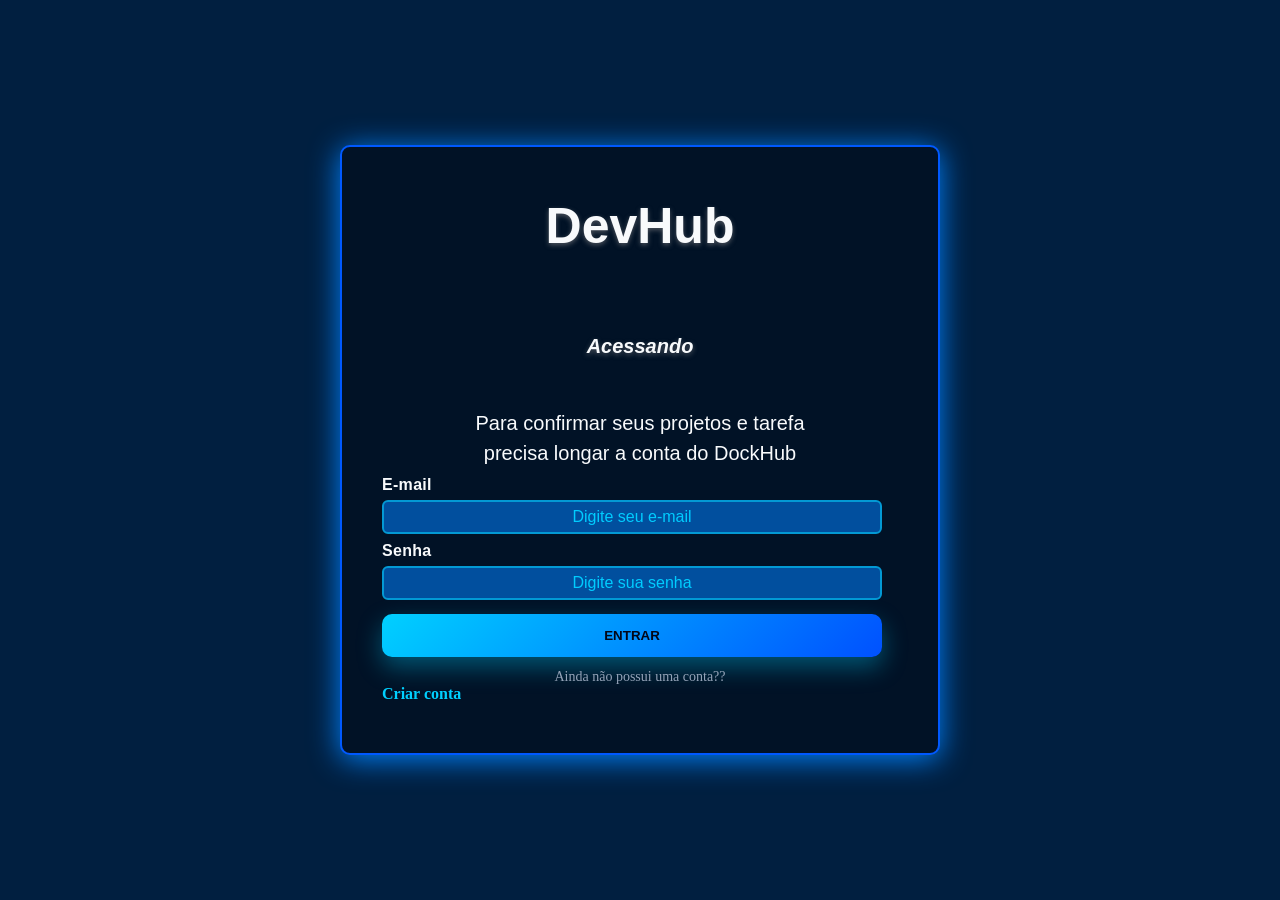
<file: front-end/login.html>
<!DOCTYPE html>
<html lang="Pt-BR">
<head>
    <meta charset="UTF-8">
    <meta name="viewport" content="width=device-width, initial-scale=1.0">
    <title>Login - DevHub</title>
    <link rel="stylesheet" href="css/for.css">

</head>
<body>
    <main class="conta-container">
        <section class="login-container">
        <h1>DevHub</h1>
        <h2>Acessando </h2>
        <p>Para confirmar seus projetos e tarefa</p>
        <p>precisa longar a conta do DockHub</p>

    <form  action="/login" method="post" id="login-form">
        <label for="iemail">E-mail</label>
    <input type="email" id="iemail" placeholder="Digite seu e-mail" required>

    <label for="isenha">Senha</label>
        <input type="password"  id="isenha" placeholder="Digite sua senha" required>
  

    <button type="submit">Entrar</button>
  </form>
  <small>Ainda não possui uma conta??</small>
  <a href="cadastro.html">Criar conta</a>
</section>
    </main>
</body>
</html>
<script src="js/login.js"></script>
</file>
<file: front-end/css/for.css>
:root{

    --bg-dark: #011226;
    --bg-card: #011f40;
    --primary: #00d0ff;
    --primary-hover: #00a3cc;
    --text-main: #f8fafc;
    --text-muted: #94a3b8;
    --shadow-glow: 0px 4px 30px rgba(0, 208, 255, 0.3);
    --border-neon: 2px solid rgba(0, 208, 255, 0.3);
    --transition: all 0.3s ease-in-out;


}

*{
    margin: 0;
    padding: 0;
    box-sizing: border-box;
}

body{
    display: flex;
    justify-content: center;
    align-items: center;
    min-height: 100vh; /* Usa 100% da altura da tela visível e permite crescer se necessário */
    background-color: var(--bg-card);
    padding: 20px;
}
.conta-container{
    display: flex;
    justify-content: center;
    gap: 20px;
    flex-wrap:wrap ;
    width:100%;
    max-width: 1200px;
}
.conta-container .login-container{
    width: 100%;
    max-width: 600px;
    background: var(--bg-dark);
    backdrop-filter: blur(0, 208,255,0.3);
    border: 2px solid rgb(0, 89, 255);
    padding: 50px 40px;
    border-radius: 10px;
    box-shadow: 0px 4px 30px rgb(0, 132, 255);
    transition: all 0.3s ease-in-out;
    
}
.conta-container .login-container:hover {
    box-shadow: 0px 15px 50px rgba(0, 208, 255, 0.3), inset 0px 0px 30px rgba(0, 208, 255, 0.2);
    transform: translateY(-5px);
}

.conta-container .login-container h1{
    font-family: 'Franklin Gothic Medium', 'Arial Narrow', Arial, sans-serif;
    color: #f8fafc;
    text-align: center;
    padding-bottom: 50px;
    font-weight: bold;
    font-size: 50px;
    text-shadow: 0px 2px 5px rgba(148, 144, 144, 0.541);

}
.conta-container .login-container h2{
     font-family: 'Franklin Gothic Medium', 'Arial Narrow', Arial, sans-serif;
    color: #f8fafc;
    text-align: center;
    font-style: italic;
    margin: 20px;
    padding-top: 10px;
    padding-bottom: 30px;
    font-size: 20px;
    text-shadow: 0px 2px 5px rgba(148, 144, 144, 0.541);
}
.conta-container .login-container p{
    color: #f8fafc;
    text-align: center;
    font-family: 'Franklin Gothic Medium', 'Arial Narrow', Arial, sans-serif;
    font-size: 20px;
    line-height: 1.5;

}
.conta-container .login-container input{
width: 100%;
max-width: 500px;
height: 30px;
padding: 15px 15px;
background-color: #0258afe0;
border-radius: 6px;
border: 2px solid rgb(3, 153, 212);
outline: none;
text-align: center;
color: #94a3b8;


}
.conta-container .login-container input::placeholder{
 color: #00ccff;
 font-family: Arial, Helvetica, sans-serif;
 font-size: 16px;
}
.conta-container .login-container input:hover{
   background-color: #00aeffd2;
   transition: background-color 0.5s ease-in-out;
}

.conta-container .login-container input:focus{
    border-color: #00d0ff;
    box-shadow: 0 0 0 4px rgba(0, 208, 255, 0.18);
    background-color: rgba(2, 88, 175, 0.35);
}

.conta-container .login-container label{
    display: block;
    width: 100%;
    max-width: 500px;

    margin: 8px 0 6px;
    color: #f8fafc;
    font-weight: 700;
    font-family: 'Franklin Gothic Medium', 'Arial Narrow', Arial, sans-serif;
    font-size: 16px;
    letter-spacing: 0.3px;
}

/* =========================
   BOTÃO "Entrar"
   ========================= */
.conta-container .login-container button[type="submit"]{
    width: 100%;
    max-width: 500px;

    margin-top: 14px;
    padding: 14px 16px;

    border: none;
    border-radius: 10px;
    cursor: pointer;
    font-weight: 900;
    text-transform: uppercase;

    color: #020617;
    background: linear-gradient(135deg, #00d0ff 0%, #0051ff 100%);
    box-shadow: 0px 10px 25px rgba(0, 208, 255, 0.35);

    transition: 0.25s ease;
}

.conta-container .login-container button[type="submit"]:hover{
    transform: translateY(-3px);
    box-shadow: 0px 16px 35px rgba(0, 208, 255, 0.5);
}
.conta-container .login-container small{
    display: block;
    text-align: center;
    margin-top: 12px;
    color: #94a3b8;
    font-size: 14px;
}

.conta-container .login-container a{
    color: #00d0ff;
    font-weight: 900;
    text-decoration: none;
}

.conta-container .login-container a:hover{
    text-decoration: underline;
    color: #00a3cc;
}
</file>
